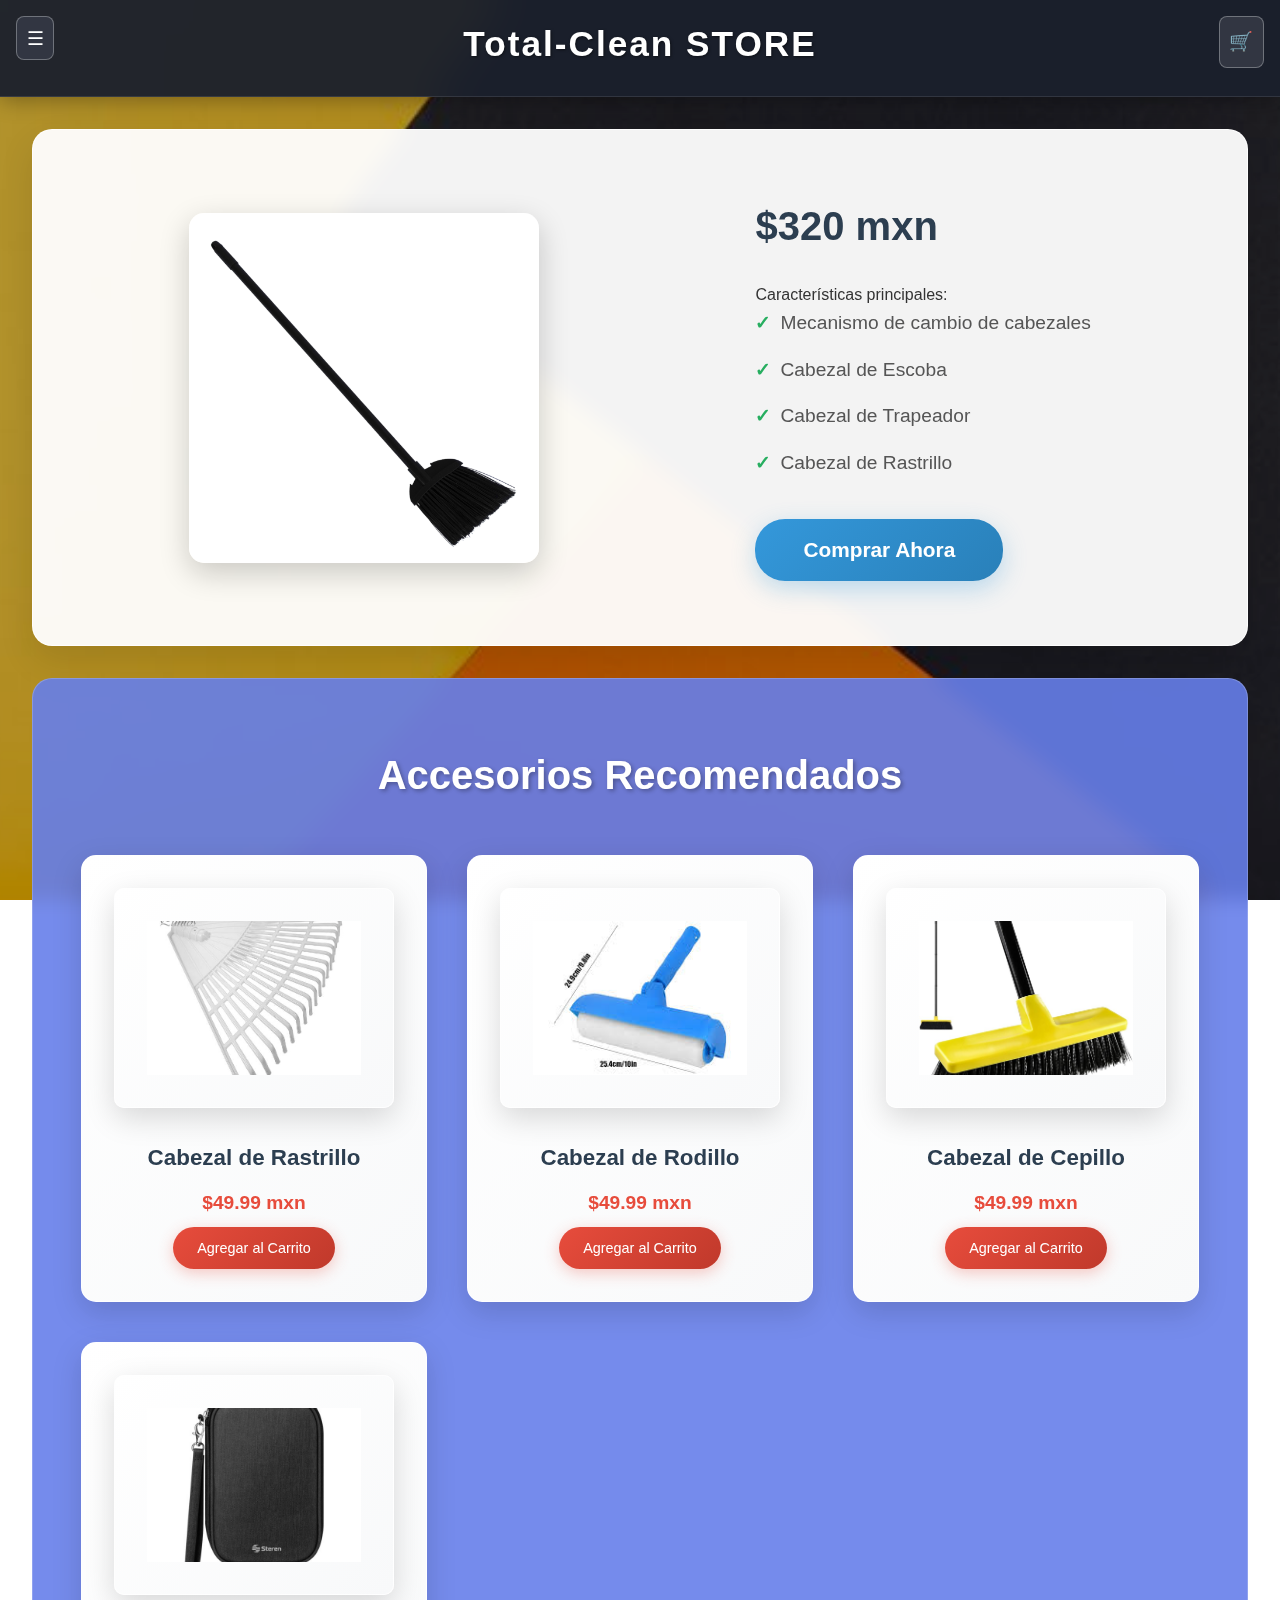
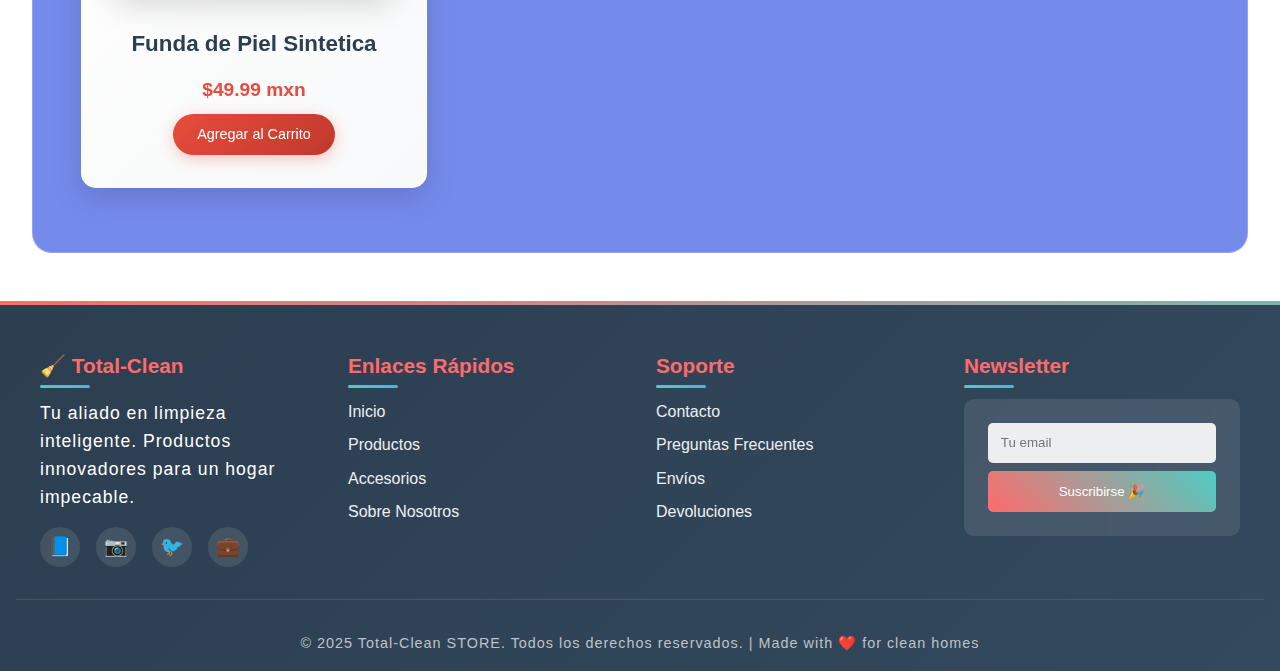
<file: index.html>
<!DOCTYPE html>
<html lang="es">
<head>
    <meta charset="UTF-8">
    <meta name="viewport" content="width=device-width, initial-scale=1.0">
    <title>Total-Clean</title>
    <link rel="stylesheet" href="styles.css">
</head>
<body>
    <header>
        <button class="sidebar-toggle">☰</button>
        <h1 onclick="window.location.href='index.html'">Total-Clean STORE</h1>
        <a href="Secciones/cart.html" class="cart-button">🛒</a>
    </header>
    <aside id="sidebar" class="sidebar">
        <button id="sidebar-close" class="sidebar-close">&times;</button>
        <nav>
            <ul>
                <li><a href="index.html">Inicio</a></li>
                <li><a href="Secciones/products.html">Productos</a></li>
                <li><a href="Secciones/accesorios.html">Accesorios</a></li>
                <li><a href="Secciones/about.html">Acerca de nosotros</a></li>
                <li><a href="Secciones/contact.html">Contacto</a></li>
                <li><a href="Secciones/cart.html">Carrito</a></li>
            </ul>
        </nav>
    </aside>
     
    <section class="hero">
        <img src="Recursos/escoba.jpg" alt="T-Brum" class="product-image">
        <div class="product-info">
            <h2>$320 mxn</h2>
            <p>Características principales:</p>
            <ul>
                <li>Mecanismo de cambio de cabezales</li>
                <li>Cabezal de Escoba</li>
                <li>Cabezal de Trapeador</li>
                <li>Cabezal de Rastrillo</li>
            </ul>
            <button class="cta-button" onclick="addMainProductToCart()">Comprar Ahora</button>
        </div>
    </section>

    <section class="accessories">
        <h2>Accesorios Recomendados</h2>
        <div class="accessory-grid">
            <div class="accessory-item" data-accessory="case">
                <img src="Recursos/rastrillo.jpeg" alt="Cabezal de Rastrillo" class="accessory-item img">
                <h3>Cabezal de Rastrillo</h3>
                <p>$49.99 mxn</p>
                <button class="add-to-cart-btn" onclick="addAccessoryToCart('Cabezal de Rastrillo', 49.99, 'Recursos/rastrillo.jpeg')">Agregar al Carrito</button>
            </div>
            <div class="accessory-item" data-accessory="charger">
               <img src="Recursos/rodillo.jpeg" alt="Cabezal de Rodillo" class="accessory-item img">
                <h3>Cabezal de Rodillo</h3>
                <p>$49.99 mxn</p>
                <button class="add-to-cart-btn" onclick="addAccessoryToCart('Cabezal de Rodillo', 49.99, 'Recursos/rodillo.jpeg')">Agregar al Carrito</button>
            </div>
            <div class="accessory-item" data-accessory="screen">
                <img src="Recursos/cepillo.jpg" alt="Cabezal de Cepillo" class="accessory-item img">
                <h3>Cabezal de Cepillo</h3>
                <p>$49.99 mxn</p>
                <button class="add-to-cart-btn" onclick="addAccessoryToCart('Cabezal de Cepillo', 49.99, 'Recursos/cepillo.jpg')">Agregar al Carrito</button>
            </div>
              <div class="accessory-item" data-accessory="earbuds">
                <img src="Recursos/funda.jpg" alt="Funda Protectora" class="accessory-item img">
                <h3>Funda de Piel Sintetica</h3>
                <p>$49.99 mxn</p>
                <button class="add-to-cart-btn" onclick="addAccessoryToCart('Funda de Piel Sintetica', 49.99, 'Recursos/funda.jpg')">Agregar al Carrito</button>
            </div>
        </div>
    </section>

    <footer>
        <div class="footer-content">
            <div class="footer-section">
                <h3>🧹 Total-Clean</h3>
                <p>Tu aliado en limpieza inteligente. Productos innovadores para un hogar impecable.</p>
                <div class="social-links">
                    <a href="#" class="social-link">📘</a>
                    <a href="#" class="social-link">📷</a>
                    <a href="#" class="social-link">🐦</a>
                    <a href="#" class="social-link">💼</a>
                </div>
            </div>
            <div class="footer-section">
                <h3>Enlaces Rápidos</h3>
                <ul class="footer-links">
                    <li><a href="index.html">Inicio</a></li>
                    <li><a href="Secciones/products.html">Productos</a></li>
                    <li><a href="Secciones/accesorios.html">Accesorios</a></li>
                    <li><a href="Secciones/about.html">Sobre Nosotros</a></li>
                </ul>
            </div>
            <div class="footer-section">
                <h3>Soporte</h3>
                <ul class="footer-links">
                    <li><a href="Secciones/contact.html">Contacto</a></li>
                    <li><a href="#">Preguntas Frecuentes</a></li>
                    <li><a href="#">Envíos</a></li>
                    <li><a href="#">Devoluciones</a></li>
                </ul>
            </div>
            <div class="footer-section">
                <h3>Newsletter</h3>
                <div class="newsletter">
                    <input type="email" placeholder="Tu email" id="newsletter-email">
                    <button onclick="subscribeNewsletter()">Suscribirse 🎉</button>
                </div>
            </div>
        </div>
        <div class="footer-bottom">
            <p>&copy; 2025 Total-Clean STORE. Todos los derechos reservados. | Made with ❤️ for clean homes</p>
        </div>
    </footer>

    <script>
        let cart = JSON.parse(localStorage.getItem('cart')) || [];

        function addMainProductToCart() {
            const product = {
                name: 'T-Brum Aspiradora',
                price: 320,
                image: 'Recursos/escoba.jpg'
            };
            cart.push(product);
            localStorage.setItem('cart', JSON.stringify(cart));

            // Animation effect
            const button = event.target;
            button.style.transform = 'scale(0.95)';
            setTimeout(() => {
                button.style.transform = 'scale(1)';
            }, 150);

            // Success notification
            showNotification('Producto agregado al carrito!', 'success');
        }

        function addAccessoryToCart(name, price, image) {
            const product = {
                name: name,
                price: price,
                image: image
            };
            cart.push(product);
            localStorage.setItem('cart', JSON.stringify(cart));

            // Animation effect
            const button = event.target;
            button.style.transform = 'scale(0.95)';
            setTimeout(() => {
                button.style.transform = 'scale(1)';
            }, 150);

            showNotification('Accesorio agregado al carrito!', 'success');
        }

        function showNotification(message, type) {
            // Remove existing notification
            const existing = document.querySelector('.notification');
            if (existing) existing.remove();

            // Create notification
            const notification = document.createElement('div');
            notification.className = `notification ${type}`;
            notification.textContent = message;
            notification.style.cssText = `
                position: fixed;
                top: 20px;
                right: 20px;
                background: ${type === 'success' ? 'linear-gradient(45deg, #27ae60, #2ecc71)' : 'linear-gradient(45deg, #e74c3c, #c0392b)'};
                color: white;
                padding: 1rem 1.5rem;
                border-radius: 50px;
                box-shadow: 0 8px 32px rgba(0,0,0,0.3);
                z-index: 10000;
                animation: slideInRight 0.5s ease-out;
                font-weight: 600;
                border: 2px solid rgba(255,255,255,0.2);
                backdrop-filter: blur(10px);
            `;

            document.body.appendChild(notification);

            // Remove after 3 seconds
            setTimeout(() => {
                notification.style.animation = 'slideOutRight 0.5s ease-in';
                setTimeout(() => notification.remove(), 500);
            }, 3000);
        }

        function subscribeNewsletter() {
            const email = document.getElementById('newsletter-email').value;
            if (email) {
                showNotification('¡Gracias por suscribirte! 🎉', 'success');
                document.getElementById('newsletter-email').value = '';
            } else {
                showNotification('Por favor ingresa tu email', 'error');
            }
        }

        document.querySelectorAll('.accessory-item').forEach(item => {
            item.addEventListener('click', () => {
                item.classList.add('animate');
                setTimeout(() => {
                    item.classList.remove('animate');
                }, 1000);
            });
        });
        // Simple sidebar functionality
        document.addEventListener('DOMContentLoaded', function() {
            const sidebarToggle = document.querySelector('.sidebar-toggle');
            const sidebarClose = document.getElementById('sidebar-close');
            const sidebar = document.getElementById('sidebar');

            if (sidebarToggle && sidebar) {
                sidebarToggle.addEventListener('click', function(e) {
                    e.preventDefault();
                    sidebar.classList.add('open');
                    console.log('Sidebar opened');
                });
            }

            if (sidebarClose && sidebar) {
                sidebarClose.addEventListener('click', function(e) {
                    e.preventDefault();
                    sidebar.classList.remove('open');
                    console.log('Sidebar closed');
                });
            }

            // Close sidebar when clicking outside
            document.addEventListener('click', function(e) {
                if (sidebar && sidebar.classList.contains('open')) {
                    if (!sidebar.contains(e.target) && !sidebarToggle.contains(e.target)) {
                        sidebar.classList.remove('open');
                        console.log('Sidebar closed by outside click');
                    }
                }
            });
        });
    </script>
</body>

</html>
</file>
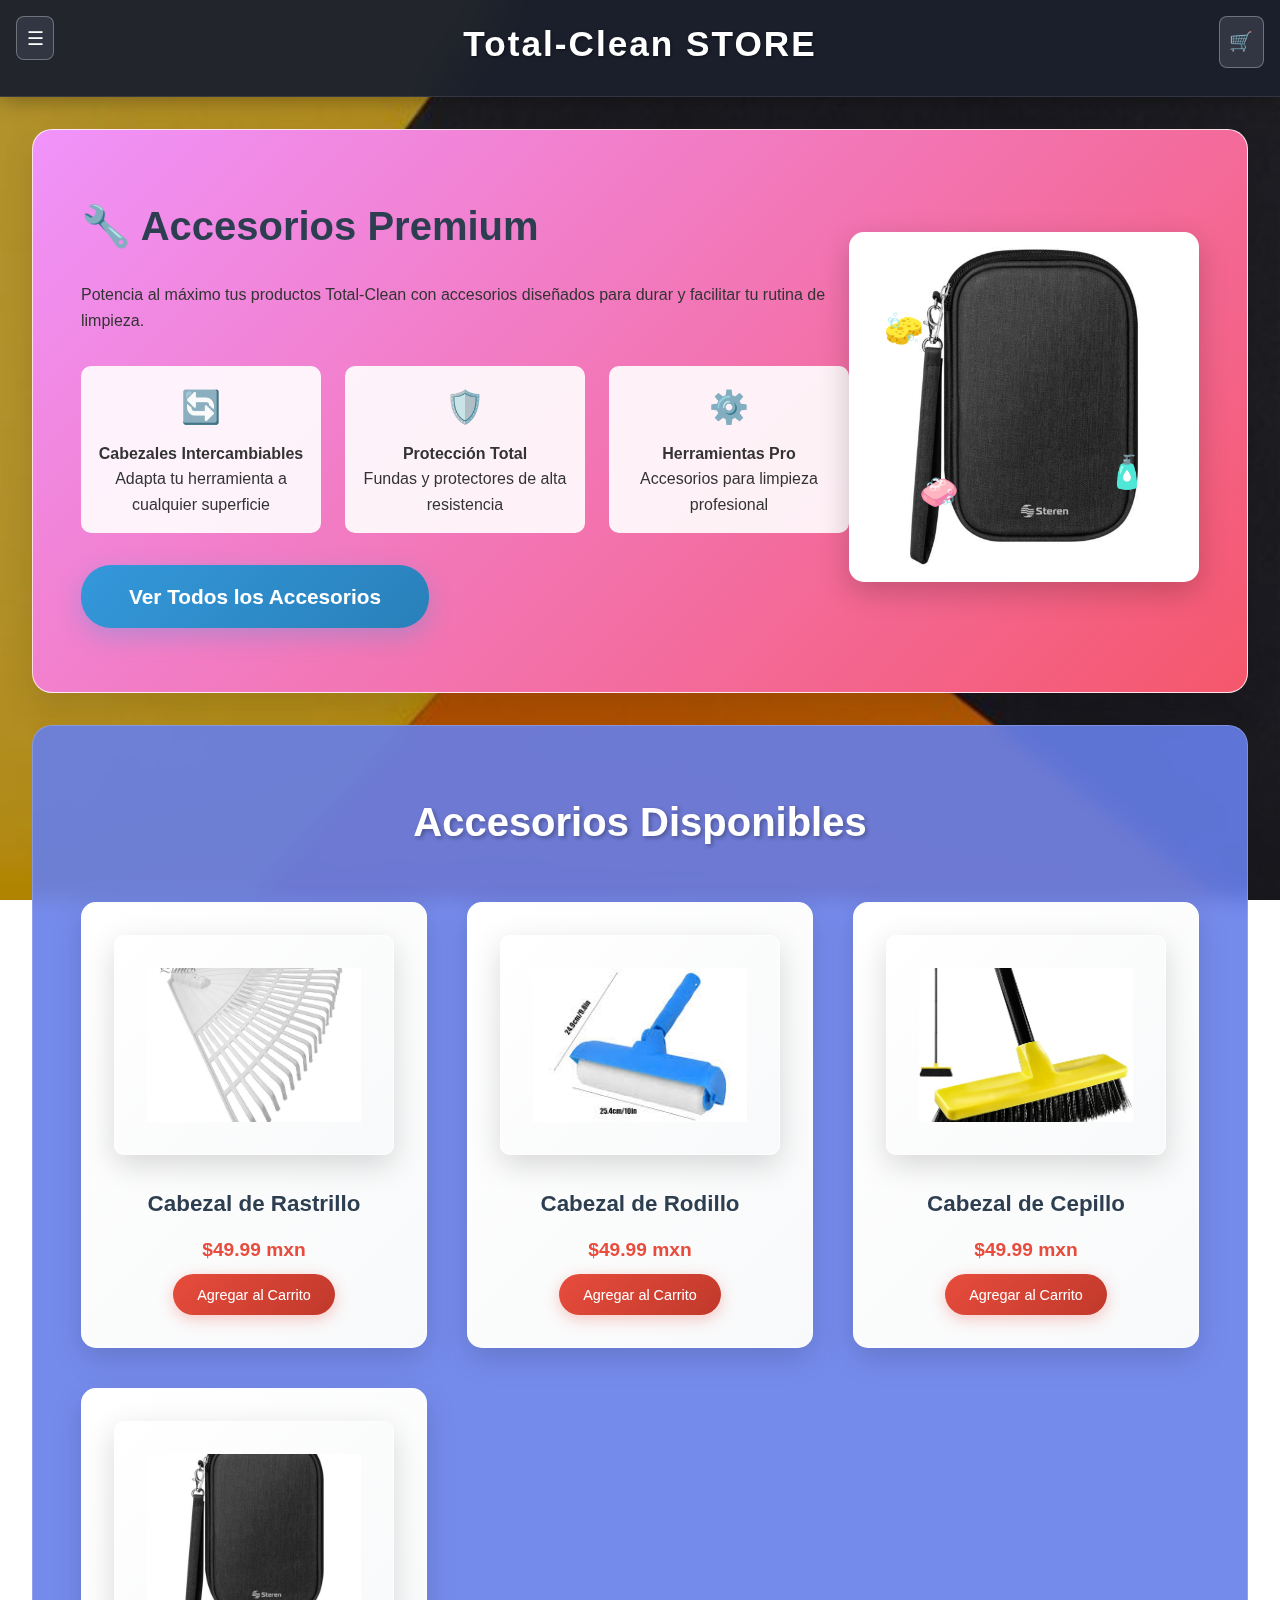
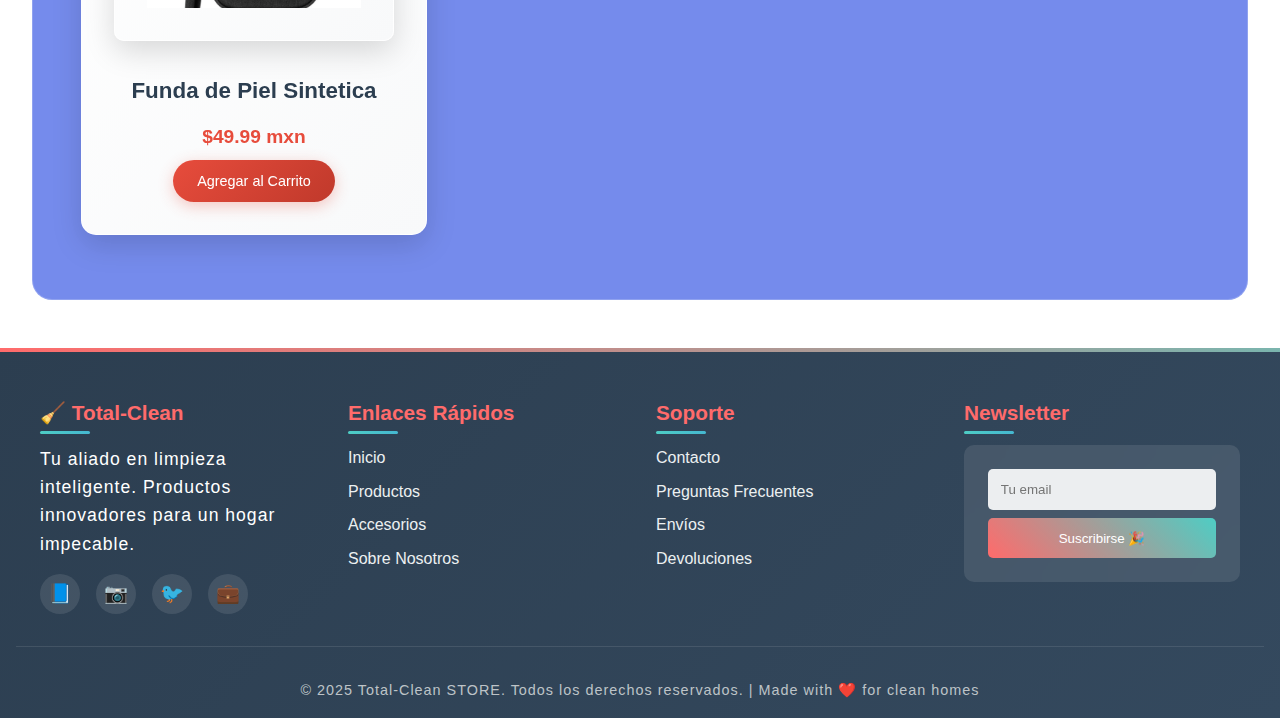
<file: Secciones/accesorios.html>
<!DOCTYPE html>
<html lang="es">
<head>
    <meta charset="UTF-8">
    <meta name="viewport" content="width=device-width, initial-scale=1.0">
    <title>Accesorios - Total-Clean STORE</title>
    <link rel="stylesheet" href="../styles.css">
</head>
<body>
    <header>
        <button class="sidebar-toggle">☰</button>
        <h1 onclick="window.location.href='../index.html'">Total-Clean STORE</h1>
        <a href="cart.html" class="cart-button">🛒</a>
    </header>
    <aside id="sidebar" class="sidebar">
        <button id="sidebar-close" class="sidebar-close">&times;</button>
        <nav>
            <ul>
                <li><a href="../index.html">Inicio</a></li>
                <li><a href="products.html">Productos</a></li>
                <li><a href="accesorios.html">Accesorios</a></li>
                <li><a href="about.html">Acerca de nosotros</a></li>
                <li><a href="contact.html">Contacto</a></li>
                <li><a href="cart.html">Carrito</a></li>
            </ul>
        </nav>
    </aside>

    <section class="hero accessories-hero">
        <div class="product-info">
            <h2>🔧 Accesorios Premium</h2>
            <p>Potencia al máximo tus productos Total-Clean con accesorios diseñados para durar y facilitar tu rutina de limpieza.</p>
            <div class="accessory-highlights">
                <div class="highlight-item">
                    <span class="highlight-icon">🔄</span>
                    <h4>Cabezales Intercambiables</h4>
                    <p>Adapta tu herramienta a cualquier superficie</p>
                </div>
                <div class="highlight-item">
                    <span class="highlight-icon">🛡️</span>
                    <h4>Protección Total</h4>
                    <p>Fundas y protectores de alta resistencia</p>
                </div>
                <div class="highlight-item">
                    <span class="highlight-icon">⚙️</span>
                    <h4>Herramientas Pro</h4>
                    <p>Accesorios para limpieza profesional</p>
                </div>
            </div>
            <button class="cta-button accessories-btn" onclick="scrollToAccessories()">Ver Todos los Accesorios</button>
        </div>
        <div class="accessory-showcase">
            <img src="../Recursos/funda.jpg" alt="Accesorios" class="product-image main-accessory">
            <div class="floating-elements">
                <div class="floating-item" style="top: 20%; left: 10%;">🧽</div>
                <div class="floating-item" style="top: 60%; right: 15%;">🧴</div>
                <div class="floating-item" style="bottom: 20%; left: 20%;">🧼</div>
            </div>
        </div>
    </section>

    <section id="accessories-section" class="accessories">
        <h2>Accesorios Disponibles</h2>
        <div class="accessory-grid">
            <div class="accessory-item" data-accessory="case">
                <img src="../Recursos/rastrillo.jpeg" alt="Cabezal de Rastrillo" class="accessory-item img">
                <h3>Cabezal de Rastrillo</h3>
                <p>$49.99 mxn</p>
                <button class="add-to-cart-btn" onclick="addAccessoryToCart('Cabezal de Rastrillo', 49.99, '../Recursos/rastrillo.jpeg')">Agregar al Carrito</button>
            </div>
            <div class="accessory-item" data-accessory="charger">
               <img src="../Recursos/rodillo.jpeg" alt="Cabezal de Rodillo" class="accessory-item img">
                <h3>Cabezal de Rodillo</h3>
                <p>$49.99 mxn</p>
                <button class="add-to-cart-btn" onclick="addAccessoryToCart('Cabezal de Rodillo', 49.99, '../Recursos/rodillo.jpeg')">Agregar al Carrito</button>
            </div>
            <div class="accessory-item" data-accessory="screen">
                <img src="../Recursos/cepillo.jpg" alt="Cabezal de Cepillo" class="accessory-item img">
                <h3>Cabezal de Cepillo</h3>
                <p>$49.99 mxn</p>
                <button class="add-to-cart-btn" onclick="addAccessoryToCart('Cabezal de Cepillo', 49.99, '../Recursos/cepillo.jpg')">Agregar al Carrito</button>
            </div>
              <div class="accessory-item" data-accessory="earbuds">
                <img src="../Recursos/funda.jpg" alt="Funda Protectora" class="accessory-item img">
                <h3>Funda de Piel Sintetica</h3>
                <p>$49.99 mxn</p>
                <button class="add-to-cart-btn" onclick="addAccessoryToCart('Funda de Piel Sintetica', 49.99, '../Recursos/funda.jpg')">Agregar al Carrito</button>
            </div>
        </div>
    </section>

    <footer>
        <div class="footer-content">
            <div class="footer-section">
                <h3>🧹 Total-Clean</h3>
                <p>Tu aliado en limpieza inteligente. Productos innovadores para un hogar impecable.</p>
                <div class="social-links">
                    <a href="#" class="social-link">📘</a>
                    <a href="#" class="social-link">📷</a>
                    <a href="#" class="social-link">🐦</a>
                    <a href="#" class="social-link">💼</a>
                </div>
            </div>
            <div class="footer-section">
                <h3>Enlaces Rápidos</h3>
                <ul class="footer-links">
                    <li><a href="../index.html">Inicio</a></li>
                    <li><a href="products.html">Productos</a></li>
                    <li><a href="accesorios.html">Accesorios</a></li>
                    <li><a href="about.html">Sobre Nosotros</a></li>
                </ul>
            </div>
            <div class="footer-section">
                <h3>Soporte</h3>
                <ul class="footer-links">
                    <li><a href="contact.html">Contacto</a></li>
                    <li><a href="#">Preguntas Frecuentes</a></li>
                    <li><a href="#">Envíos</a></li>
                    <li><a href="#">Devoluciones</a></li>
                </ul>
            </div>
            <div class="footer-section">
                <h3>Newsletter</h3>
                <div class="newsletter">
                    <input type="email" placeholder="Tu email" id="newsletter-email">
                    <button onclick="subscribeNewsletter()">Suscribirse 🎉</button>
                </div>
            </div>
        </div>
        <div class="footer-bottom">
            <p>&copy; 2025 Total-Clean STORE. Todos los derechos reservados. | Made with ❤️ for clean homes</p>
        </div>
    </footer>

    <script>
        let cart = JSON.parse(localStorage.getItem('cart')) || [];

        function addAccessoryToCart(name, price, image) {
            const product = {
                name: name,
                price: price,
                image: image
            };
            cart.push(product);
            localStorage.setItem('cart', JSON.stringify(cart));
            alert('Accesorio agregado al carrito!');
        }

        // Simple sidebar functionality
        document.addEventListener('DOMContentLoaded', function() {
            const sidebarToggle = document.querySelector('.sidebar-toggle');
            const sidebarClose = document.getElementById('sidebar-close');
            const sidebar = document.getElementById('sidebar');

            if (sidebarToggle && sidebar) {
                sidebarToggle.addEventListener('click', function(e) {
                    e.preventDefault();
                    sidebar.classList.add('open');
                    console.log('Sidebar opened');
                });
            }

            if (sidebarClose && sidebar) {
                sidebarClose.addEventListener('click', function(e) {
                    e.preventDefault();
                    sidebar.classList.remove('open');
                    console.log('Sidebar closed');
                });
            }

            // Close sidebar when clicking outside
            document.addEventListener('click', function(e) {
                if (sidebar && sidebar.classList.contains('open')) {
                    if (!sidebar.contains(e.target) && !sidebarToggle.contains(e.target)) {
                        sidebar.classList.remove('open');
                        console.log('Sidebar closed by outside click');
                    }
                }
            });
        });

        function subscribeNewsletter() {
            const email = document.getElementById('newsletter-email').value;
            if (email) {
                alert('¡Gracias por suscribirte! 🎉');
                document.getElementById('newsletter-email').value = '';
            } else {
                alert('Por favor ingresa tu email');
            }
        }

        function scrollToAccessories() {
            const accessoriesSection = document.getElementById('accessories-section');
            accessoriesSection.scrollIntoView({
                behavior: 'smooth',
                block: 'start'
            });
        }

        document.querySelectorAll('.accessory-item').forEach(item => {
            item.addEventListener('click', () => {
                item.classList.add('animate');
                setTimeout(() => {
                    item.classList.remove('animate');
                }, 1000);
            });
        });
        document.querySelector('.sidebar-toggle').addEventListener('click', () => {
            document.querySelector('.sidebar').classList.toggle('open');
        });
        document.querySelector('.sidebar-close').addEventListener('click', () => {
            document.querySelector('.sidebar').classList.remove('open');
        });
    </script>
</body>
</html>
</file>
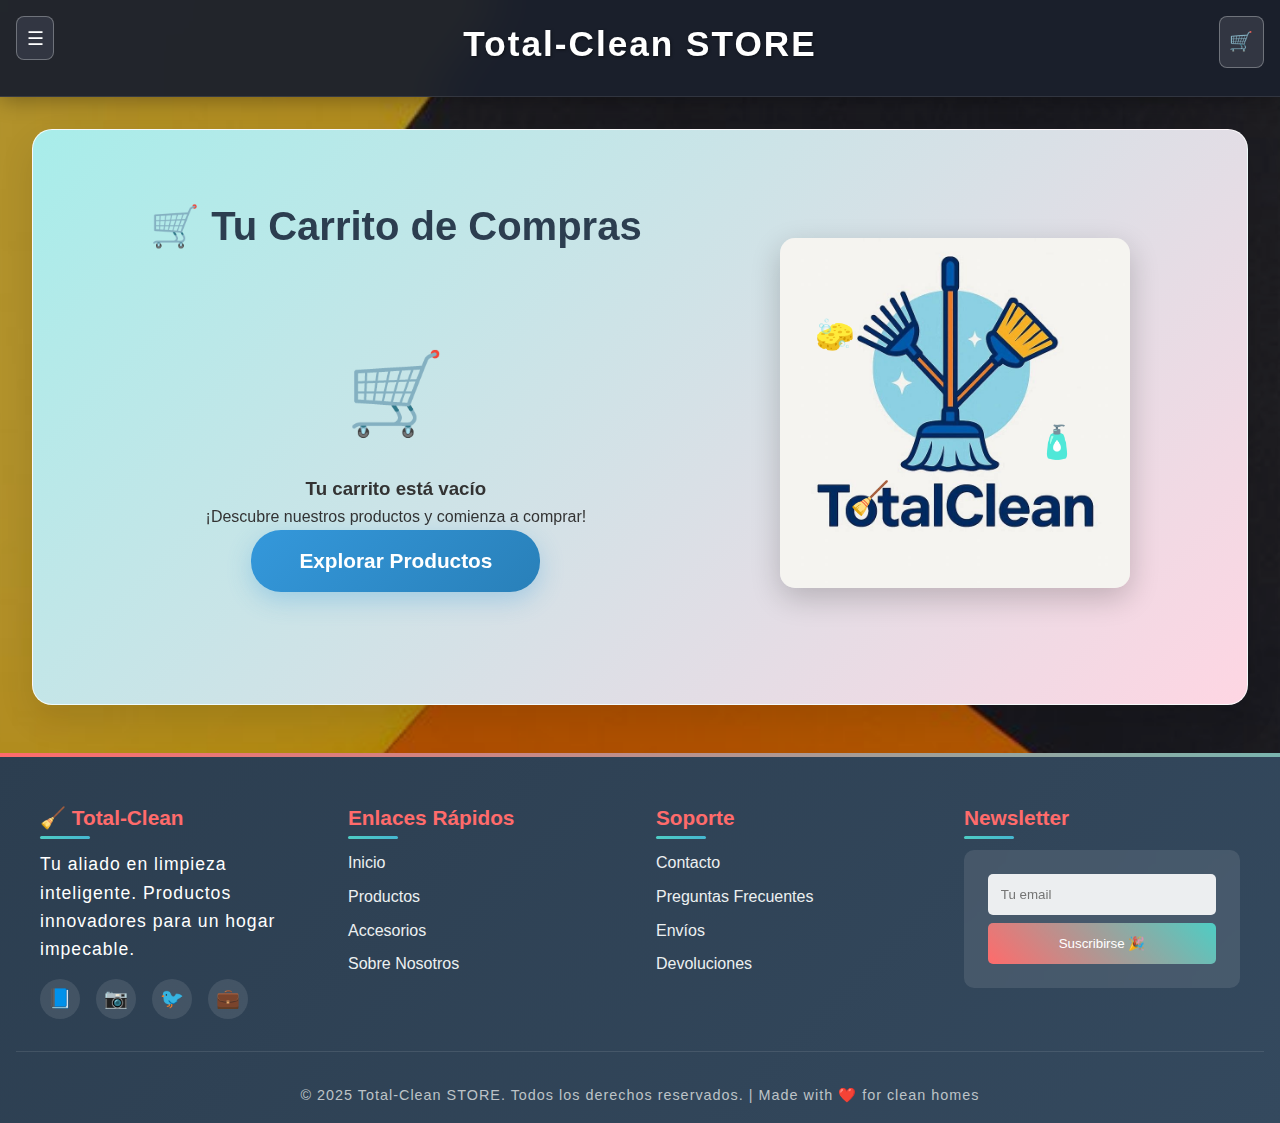
<file: Secciones/cart.html>
<!DOCTYPE html>
<html lang="es">
<head>
    <meta charset="UTF-8">
    <meta name="viewport" content="width=device-width, initial-scale=1.0">
    <title>Carrito - Total-Clean STORE</title>
    <link rel="stylesheet" href="../styles.css">
</head>
<body>
    <header>
        <button class="sidebar-toggle">☰</button>
        <h1 onclick="window.location.href='../index.html'">Total-Clean STORE</h1>
        <a href="cart.html" class="cart-button">🛒</a>
    </header>
    <aside id="sidebar" class="sidebar">
        <button id="sidebar-close" class="sidebar-close">&times;</button>
        <nav>
            <ul>
                <li><a href="../index.html">Inicio</a></li>
                <li><a href="products.html">Productos</a></li>
                <li><a href="accesorios.html">Accesorios</a></li>
                <li><a href="about.html">Acerca de nosotros</a></li>
                <li><a href="contact.html">Contacto</a></li>
                <li><a href="cart.html">Carrito</a></li>
            </ul>
        </nav>
    </aside>

    <section class="hero cart-hero">
        <div class="product-info">
            <h2>🛒 Tu Carrito de Compras</h2>
            <div id="cart-empty" class="cart-empty-state">
                <div class="empty-cart-icon">🛒</div>
                <h3>Tu carrito está vacío</h3>
                <p>¡Descubre nuestros productos y comienza a comprar!</p>
                <button class="cta-button" onclick="window.location.href='../index.html'">Explorar Productos</button>
            </div>
            <div id="cart-items" style="display: none;">
                <div class="cart-summary">
                    <h3>Resumen de Compra</h3>
                    <div id="cart-list" class="cart-items-list"></div>
                    <div class="cart-total-section">
                        <div id="cart-total" class="cart-total"></div>
                        <button class="cta-button checkout-btn" onclick="checkout()">Proceder al Pago 💳</button>
                    </div>
                </div>
            </div>
        </div>
        <div class="cart-visual">
            <img src="../Recursos/Logo.jpg" alt="Carrito" class="product-image cart-image">
            <div class="cart-animation">
                <div class="cart-item-floating">🧽</div>
                <div class="cart-item-floating">🧴</div>
                <div class="cart-item-floating">🧹</div>
            </div>
        </div>
    </section>

    <footer>
        <div class="footer-content">
            <div class="footer-section">
                <h3>🧹 Total-Clean</h3>
                <p>Tu aliado en limpieza inteligente. Productos innovadores para un hogar impecable.</p>
                <div class="social-links">
                    <a href="#" class="social-link">📘</a>
                    <a href="#" class="social-link">📷</a>
                    <a href="#" class="social-link">🐦</a>
                    <a href="#" class="social-link">💼</a>
                </div>
            </div>
            <div class="footer-section">
                <h3>Enlaces Rápidos</h3>
                <ul class="footer-links">
                    <li><a href="../index.html">Inicio</a></li>
                    <li><a href="products.html">Productos</a></li>
                    <li><a href="accesorios.html">Accesorios</a></li>
                    <li><a href="about.html">Sobre Nosotros</a></li>
                </ul>
            </div>
            <div class="footer-section">
                <h3>Soporte</h3>
                <ul class="footer-links">
                    <li><a href="contact.html">Contacto</a></li>
                    <li><a href="#">Preguntas Frecuentes</a></li>
                    <li><a href="#">Envíos</a></li>
                    <li><a href="#">Devoluciones</a></li>
                </ul>
            </div>
            <div class="footer-section">
                <h3>Newsletter</h3>
                <div class="newsletter">
                    <input type="email" placeholder="Tu email" id="newsletter-email">
                    <button onclick="subscribeNewsletter()">Suscribirse 🎉</button>
                </div>
            </div>
        </div>
        <div class="footer-bottom">
            <p>&copy; 2025 Total-Clean STORE. Todos los derechos reservados. | Made with ❤️ for clean homes</p>
        </div>
    </footer>

    <script>
        let cart = JSON.parse(localStorage.getItem('cart')) || [];


        function updateCartDisplay() {
            const cartEmpty = document.getElementById('cart-empty');
            const cartItems = document.getElementById('cart-items');
            const cartList = document.getElementById('cart-list');
            const cartTotal = document.getElementById('cart-total');

            if (cart.length === 0) {
                cartEmpty.style.display = 'block';
                cartItems.style.display = 'none';
                return;
            }

            cartEmpty.style.display = 'none';
            cartItems.style.display = 'block';

            let total = 0;
            cartList.innerHTML = '';

            cart.forEach((item, index) => {
                total += item.price;
                const itemDiv = document.createElement('div');
                itemDiv.className = 'cart-item';
                itemDiv.innerHTML = `
                    <img src="../${item.image}" alt="${item.name}" style="width: 50px; height: 50px; margin-right: 1rem;">
                    <div>
                        <h4>${item.name}</h4>
                        <p>$${item.price} mxn</p>
                    </div>
                    <button onclick="removeFromCart(${index})" style="background: #e74c3c; color: white; border: none; padding: 0.5rem; border-radius: 5px; cursor: pointer;">Eliminar</button>
                `;
                cartList.appendChild(itemDiv);
            });

            cartTotal.innerHTML = `<strong>Total: $${total} mxn</strong>`;
        }

        function removeFromCart(index) {
            cart.splice(index, 1);
            localStorage.setItem('cart', JSON.stringify(cart));
            updateCartDisplay();
        }

        function checkout() {
            alert('¡Gracias por tu compra! Procesando pago...');
            cart = [];
            localStorage.setItem('cart', JSON.stringify(cart));
            updateCartDisplay();
        }

        document.querySelector('.sidebar-toggle').addEventListener('click', () => {
            document.querySelector('.sidebar').classList.toggle('open');
        });
        document.querySelector('.sidebar-close').addEventListener('click', () => {
            document.querySelector('.sidebar').classList.remove('open');
        });

        // Simple sidebar functionality
        document.addEventListener('DOMContentLoaded', function() {
            const sidebarToggle = document.querySelector('.sidebar-toggle');
            const sidebarClose = document.getElementById('sidebar-close');
            const sidebar = document.getElementById('sidebar');

            if (sidebarToggle && sidebar) {
                sidebarToggle.addEventListener('click', function(e) {
                    e.preventDefault();
                    sidebar.classList.add('open');
                    console.log('Sidebar opened');
                });
            }

            if (sidebarClose && sidebar) {
                sidebarClose.addEventListener('click', function(e) {
                    e.preventDefault();
                    sidebar.classList.remove('open');
                    console.log('Sidebar closed');
                });
            }

            // Close sidebar when clicking outside
            document.addEventListener('click', function(e) {
                if (sidebar && sidebar.classList.contains('open')) {
                    if (!sidebar.contains(e.target) && !sidebarToggle.contains(e.target)) {
                        sidebar.classList.remove('open');
                        console.log('Sidebar closed by outside click');
                    }
                }
            });
        });

        // Initialize cart display
        updateCartDisplay();

        function subscribeNewsletter() {
            const email = document.getElementById('newsletter-email').value;
            if (email) {
                alert('¡Gracias por suscribirte! 🎉');
                document.getElementById('newsletter-email').value = '';
            } else {
                alert('Por favor ingresa tu email');
            }
        }
    </script>
</body>
</html>
</file>
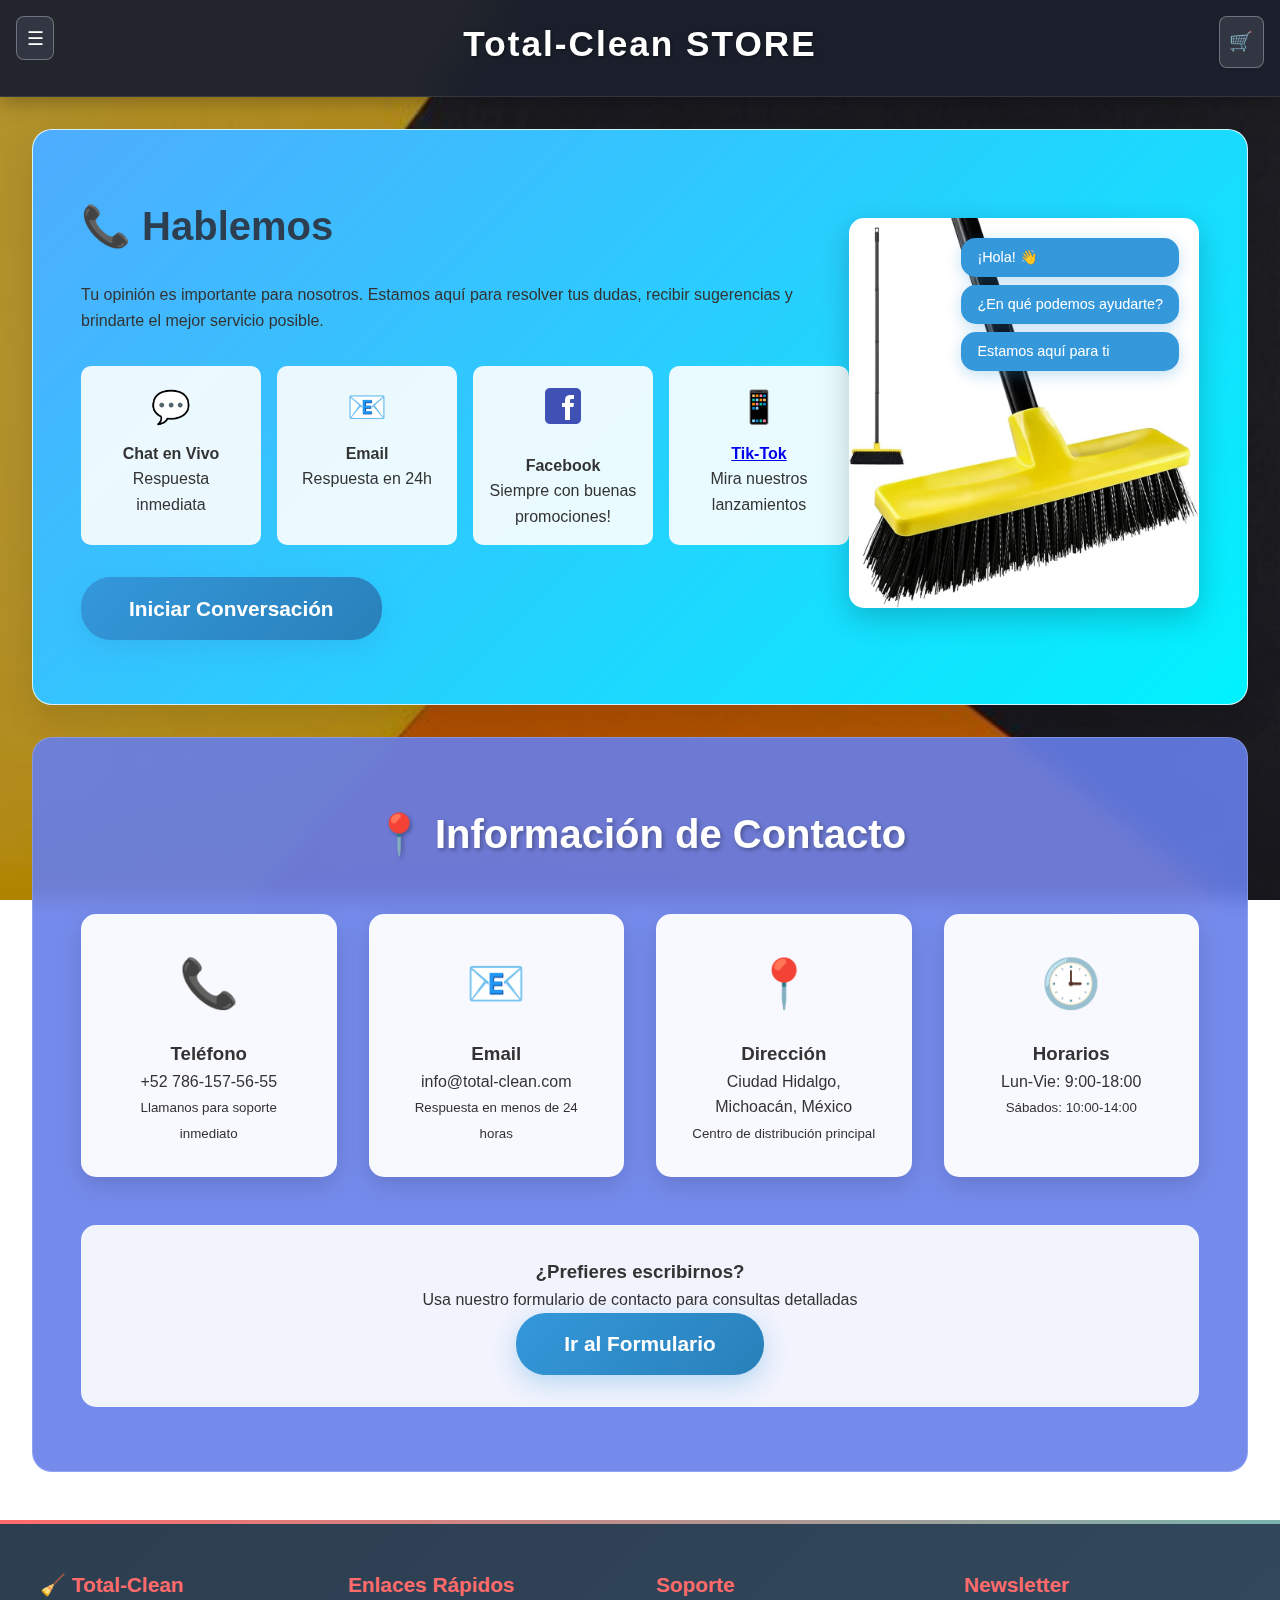
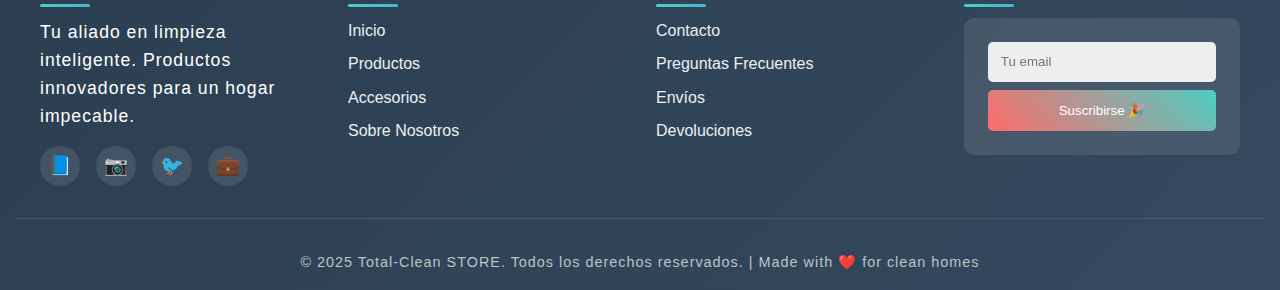
<file: Secciones/contact.html>
<!DOCTYPE html>
<html lang="es">
<head>
    <meta charset="UTF-8">
    <meta name="viewport" content="width=device-width, initial-scale=1.0">
    <title>Contacto - Total-Clean STORE</title>
    <link rel="stylesheet" href="../styles.css">
</head>
<body>
    <header>
        <button class="sidebar-toggle">☰</button>
        <h1 onclick="window.location.href='../index.html'">Total-Clean STORE</h1>
        <a href="cart.html" class="cart-button">🛒</a>
    </header>
    <aside id="sidebar" class="sidebar">
        <button id="sidebar-close" class="sidebar-close">&times;</button>
        <nav>
            <ul>
                <li><a href="../index.html">Inicio</a></li>
                <li><a href="products.html">Productos</a></li>
                <li><a href="accesorios.html">Accesorios</a></li>
                <li><a href="about.html">Acerca de nosotros</a></li>
                <li><a href="contact.html">Contacto</a></li>
                <li><a href="cart.html">Carrito</a></li>
            </ul>
        </nav>
    </aside>

    <section class="hero contact-hero">
        <div class="product-info">
            <h2>📞 Hablemos</h2>
            <p>Tu opinión es importante para nosotros. Estamos aquí para resolver tus dudas, recibir sugerencias y brindarte el mejor servicio posible.</p>
            <div class="contact-options">
                <div class="contact-option">
                    <span class="contact-icon">💬</span>
                    <h4>Chat en Vivo</h4>
                    <p>Respuesta inmediata</p>
                </div>
                <div class="contact-option">
                    <span class="contact-icon">📧</span>
                    <h4>Email</h4>
                    <p>Respuesta en 24h</p>
                </div>
                 <div class="contact-option">
                    <span class="contact-icon"><img src="../Recursos/icons8-facebook-48.png" alt="Facebook"></span>
                    <h4>Facebook</h4>
                    <p>Siempre con buenas promociones!</p>
                </div>
                <div class="contact-option">
                    <span class="contact-icon">📱</span>
                    <h4><a href="https://www.tiktok.com/@tbroomtotal?_r=1&_t=ZS-91HAbtsXXzE" class="h4">Tik-Tok</a></h4>
                    <p>Mira nuestros lanzamientos</p>
                </div>
            </div>
            <button class="cta-button contact-btn">Iniciar Conversación</button>
        </div>
        <div class="contact-visual">
            <img src="../Recursos/cepillo.jpg" alt="Contacto" class="product-image contact-image">
            <div class="contact-bubbles">
                <div class="bubble">¡Hola! 👋</div>
                <div class="bubble">¿En qué podemos ayudarte?</div>
                <div class="bubble">Estamos aquí para ti</div>
            </div>
        </div>
    </section>

    <section class="accessories contact-info">
        <h2>📍 Información de Contacto</h2>
        <div class="contact-grid">
            <div class="contact-card">
                <div class="contact-card-icon">📞</div>
                <h3>Teléfono</h3>
                <p>+52 786-157-56-55</p>
                <small>Llamanos para soporte inmediato</small>
            </div>
            <div class="contact-card">
                <div class="contact-card-icon">📧</div>
                <h3>Email</h3>
                <p>info@total-clean.com</p>
                <small>Respuesta en menos de 24 horas</small>
            </div>
            <div class="contact-card">
                <div class="contact-card-icon">📍</div>
                <h3>Dirección</h3>
                <p>Ciudad Hidalgo, Michoacán, México</p>
                <small>Centro de distribución principal</small>
            </div>
            <div class="contact-card">
                <div class="contact-card-icon">🕒</div>
                <h3>Horarios</h3>
                <p>Lun-Vie: 9:00-18:00</p>
                <small>Sábados: 10:00-14:00</small>
            </div>
        </div>
        <div class="contact-form-preview">
            <h3>¿Prefieres escribirnos?</h3>
            <p>Usa nuestro formulario de contacto para consultas detalladas</p>
            <button class="cta-button form-btn">Ir al Formulario</button>
        </div>
    </section>

    <footer>
        <div class="footer-content">
            <div class="footer-section">
                <h3>🧹 Total-Clean</h3>
                <p>Tu aliado en limpieza inteligente. Productos innovadores para un hogar impecable.</p>
                <div class="social-links">
                    <a href="#" class="social-link">📘</a>
                    <a href="#" class="social-link">📷</a>
                    <a href="#" class="social-link">🐦</a>
                    <a href="#" class="social-link">💼</a>
                </div>
            </div>
            <div class="footer-section">
                <h3>Enlaces Rápidos</h3>
                <ul class="footer-links">
                    <li><a href="../index.html">Inicio</a></li>
                    <li><a href="products.html">Productos</a></li>
                    <li><a href="accesorios.html">Accesorios</a></li>
                    <li><a href="about.html">Sobre Nosotros</a></li>
                </ul>
            </div>
            <div class="footer-section">
                <h3>Soporte</h3>
                <ul class="footer-links">
                    <li><a href="contact.html">Contacto</a></li>
                    <li><a href="#">Preguntas Frecuentes</a></li>
                    <li><a href="#">Envíos</a></li>
                    <li><a href="#">Devoluciones</a></li>
                </ul>
            </div>
            <div class="footer-section">
                <h3>Newsletter</h3>
                <div class="newsletter">
                    <input type="email" placeholder="Tu email" id="newsletter-email">
                    <button onclick="subscribeNewsletter()">Suscribirse 🎉</button>
                </div>
            </div>
        </div>
        <div class="footer-bottom">
            <p>&copy; 2025 Total-Clean STORE. Todos los derechos reservados. | Made with ❤️ for clean homes</p>
        </div>
    </footer>

    <script>
        // Simple sidebar functionality
        document.addEventListener('DOMContentLoaded', function() {
            const sidebarToggle = document.querySelector('.sidebar-toggle');
            const sidebarClose = document.getElementById('sidebar-close');
            const sidebar = document.getElementById('sidebar');

            if (sidebarToggle && sidebar) {
                sidebarToggle.addEventListener('click', function(e) {
                    e.preventDefault();
                    sidebar.classList.add('open');
                    console.log('Sidebar opened');
                });
            }

            if (sidebarClose && sidebar) {
                sidebarClose.addEventListener('click', function(e) {
                    e.preventDefault();
                    sidebar.classList.remove('open');
                    console.log('Sidebar closed');
                });
            }

            // Close sidebar when clicking outside
            document.addEventListener('click', function(e) {
                if (sidebar && sidebar.classList.contains('open')) {
                    if (!sidebar.contains(e.target) && !sidebarToggle.contains(e.target)) {
                        sidebar.classList.remove('open');
                        console.log('Sidebar closed by outside click');
                    }
                }
            });
        });

        function subscribeNewsletter() {
            const email = document.getElementById('newsletter-email').value;
            if (email) {
                alert('¡Gracias por suscribirte! 🎉');
                document.getElementById('newsletter-email').value = '';
            } else {
                alert('Por favor ingresa tu email');
            }
        }

        document.querySelectorAll('.accessory-item').forEach(item => {
            item.addEventListener('click', () => {
                item.classList.add('animate');
                setTimeout(() => {
                    item.classList.remove('animate');
                }, 1000);
            });
        });
        document.querySelector('.sidebar-toggle').addEventListener('click', () => {
            document.querySelector('.sidebar').classList.toggle('open');
        });
        document.querySelector('.sidebar-close').addEventListener('click', () => {
            document.querySelector('.sidebar').classList.remove('open');
        });
    </script>
</body>
</html>
</file>
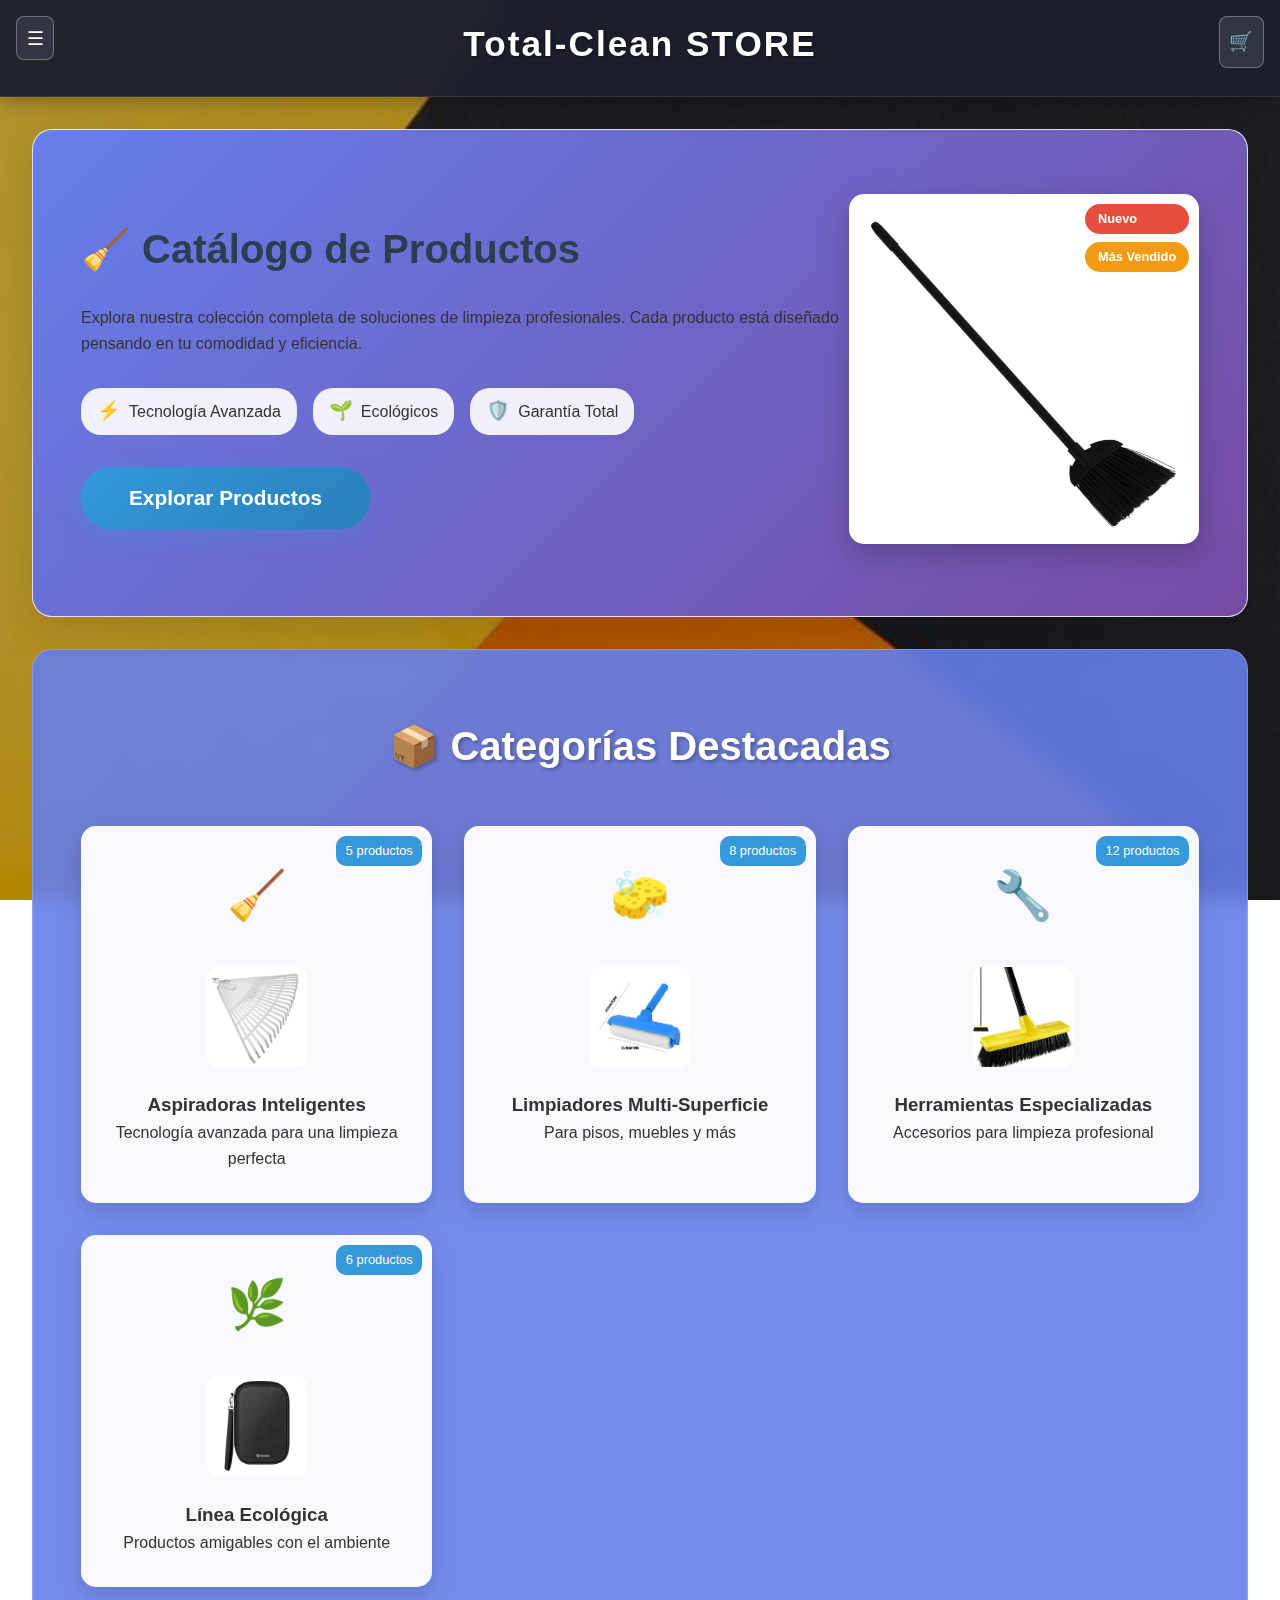
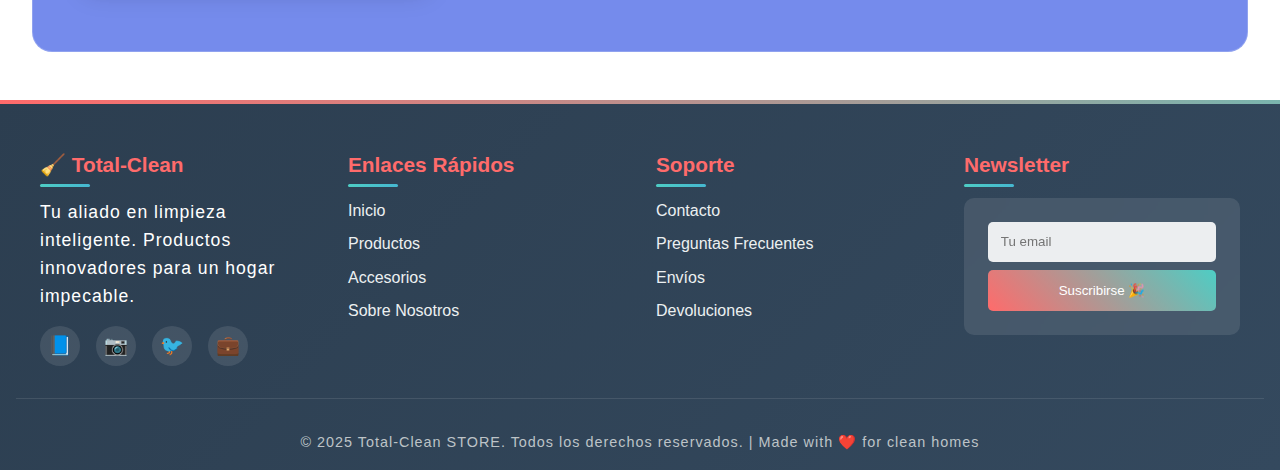
<file: Secciones/products.html>
<!DOCTYPE html>
<html lang="es">
<head>
    <meta charset="UTF-8">
    <meta name="viewport" content="width=device-width, initial-scale=1.0">
    <title>Productos - Total-Clean STORE</title>
    <link rel="stylesheet" href="../styles.css">
</head>
<body>
    <header>
        <button class="sidebar-toggle">☰</button>
        <h1 onclick="window.location.href='../index.html'">Total-Clean STORE</h1>
        <a href="cart.html" class="cart-button">🛒</a>
    </header>
    <aside id="sidebar" class="sidebar">
        <button id="sidebar-close" class="sidebar-close">&times;</button>
        <nav>
            <ul>
                <li><a href="../index.html">Inicio</a></li>
                <li><a href="products.html">Productos</a></li>
                <li><a href="accesorios.html">Accesorios</a></li>
                <li><a href="about.html">Acerca de nosotros</a></li>
                <li><a href="contact.html">Contacto</a></li>
                <li><a href="cart.html">Carrito</a></li>
            </ul>
        </nav>
    </aside>

    <section class="hero products-hero">
        <div class="product-info">
            <h2>🧹 Catálogo de Productos</h2>
            <p>Explora nuestra colección completa de soluciones de limpieza profesionales. Cada producto está diseñado pensando en tu comodidad y eficiencia.</p>
            <div class="product-features">
                <div class="feature-item">
                    <span class="feature-icon">⚡</span>
                    <span>Tecnología Avanzada</span>
                </div>
                <div class="feature-item">
                    <span class="feature-icon">🌱</span>
                    <span>Ecológicos</span>
                </div>
                <div class="feature-item">
                    <span class="feature-icon">🛡️</span>
                    <span>Garantía Total</span>
                </div>
            </div>
            <button class="cta-button products-btn" onclick="scrollToProducts()">Explorar Productos</button>
        </div>
        <div class="product-showcase">
            <img src="../Recursos/escoba.jpg" alt="T-Brum" class="product-image main-product">
            <div class="product-badges">
                <span class="badge new">Nuevo</span>
                <span class="badge bestseller">Más Vendido</span>
            </div>
        </div>
    </section>

    <section id="products-section" class="accessories product-categories">
        <h2>📦 Categorías Destacadas</h2>
        <div class="categories-grid">
            <div class="category-card">
                <div class="category-icon">🧹</div>
                <img src="../Recursos/rastrillo.jpeg" alt="Aspiradoras">
                <h3>Aspiradoras Inteligentes</h3>
                <p>Tecnología avanzada para una limpieza perfecta</p>
                <span class="category-count">5 productos</span>
            </div>
            <div class="category-card">
                <div class="category-icon">🧽</div>
                <img src="../Recursos/rodillo.jpeg" alt="Limpiadores">
                <h3>Limpiadores Multi-Superficie</h3>
                <p>Para pisos, muebles y más</p>
                <span class="category-count">8 productos</span>
            </div>
            <div class="category-card">
                <div class="category-icon">🔧</div>
                <img src="../Recursos/cepillo.jpg" alt="Herramientas">
                <h3>Herramientas Especializadas</h3>
                <p>Accesorios para limpieza profesional</p>
                <span class="category-count">12 productos</span>
            </div>
            <div class="category-card">
                <div class="category-icon">🌿</div>
                <img src="../Recursos/funda.jpg" alt="Ecológicos">
                <h3>Línea Ecológica</h3>
                <p>Productos amigables con el ambiente</p>
                <span class="category-count">6 productos</span>
            </div>
        </div>
    </section>

    <footer>
        <div class="footer-content">
            <div class="footer-section">
                <h3>🧹 Total-Clean</h3>
                <p>Tu aliado en limpieza inteligente. Productos innovadores para un hogar impecable.</p>
                <div class="social-links">
                    <a href="#" class="social-link">📘</a>
                    <a href="#" class="social-link">📷</a>
                    <a href="#" class="social-link">🐦</a>
                    <a href="#" class="social-link">💼</a>
                </div>
            </div>
            <div class="footer-section">
                <h3>Enlaces Rápidos</h3>
                <ul class="footer-links">
                    <li><a href="../index.html">Inicio</a></li>
                    <li><a href="products.html">Productos</a></li>
                    <li><a href="accesorios.html">Accesorios</a></li>
                    <li><a href="about.html">Sobre Nosotros</a></li>
                </ul>
            </div>
            <div class="footer-section">
                <h3>Soporte</h3>
                <ul class="footer-links">
                    <li><a href="contact.html">Contacto</a></li>
                    <li><a href="#">Preguntas Frecuentes</a></li>
                    <li><a href="#">Envíos</a></li>
                    <li><a href="#">Devoluciones</a></li>
                </ul>
            </div>
            <div class="footer-section">
                <h3>Newsletter</h3>
                <div class="newsletter">
                    <input type="email" placeholder="Tu email" id="newsletter-email">
                    <button onclick="subscribeNewsletter()">Suscribirse 🎉</button>
                </div>
            </div>
        </div>
        <div class="footer-bottom">
            <p>&copy; 2025 Total-Clean STORE. Todos los derechos reservados. | Made with ❤️ for clean homes</p>
        </div>
    </footer>

    <script>
        // Simple sidebar functionality
        document.addEventListener('DOMContentLoaded', function() {
            const sidebarToggle = document.querySelector('.sidebar-toggle');
            const sidebarClose = document.getElementById('sidebar-close');
            const sidebar = document.getElementById('sidebar');

            if (sidebarToggle && sidebar) {
                sidebarToggle.addEventListener('click', function(e) {
                    e.preventDefault();
                    sidebar.classList.add('open');
                    console.log('Sidebar opened');
                });
            }

            if (sidebarClose && sidebar) {
                sidebarClose.addEventListener('click', function(e) {
                    e.preventDefault();
                    sidebar.classList.remove('open');
                    console.log('Sidebar closed');
                });
            }

            // Close sidebar when clicking outside
            document.addEventListener('click', function(e) {
                if (sidebar && sidebar.classList.contains('open')) {
                    if (!sidebar.contains(e.target) && !sidebarToggle.contains(e.target)) {
                        sidebar.classList.remove('open');
                        console.log('Sidebar closed by outside click');
                    }
                }
            });
        });

        function subscribeNewsletter() {
            const email = document.getElementById('newsletter-email').value;
            if (email) {
                alert('¡Gracias por suscribirte! 🎉');
                document.getElementById('newsletter-email').value = '';
            } else {
                alert('Por favor ingresa tu email');
            }
        }

        function scrollToProducts() {
            const productsSection = document.getElementById('products-section');
            productsSection.scrollIntoView({
                behavior: 'smooth',
                block: 'start'
            });
        }

        document.querySelectorAll('.accessory-item').forEach(item => {
            item.addEventListener('click', () => {
                item.classList.add('animate');
                setTimeout(() => {
                    item.classList.remove('animate');
                }, 1000);
            });
        });
        document.querySelector('.sidebar-toggle').addEventListener('click', () => {
            document.querySelector('.sidebar').classList.toggle('open');
        });
        document.querySelector('.sidebar-close').addEventListener('click', () => {
            document.querySelector('.sidebar').classList.remove('open');
        });
    </script>
</body>
</html>
</file>
<file: styles.css>
/* Reset básico */
* {
    margin: 0;
    padding: 0;
    box-sizing: border-box;
}

@import url('https://fonts.googleapis.com/css2?family=Roboto:wght@300;400;500;700&family=Montserrat:wght@400;600;700&display=swap');

body {
    font-family: 'Roboto', sans-serif;
    line-height: 1.6;
    background: url('Recursos/fondo.jpg') center/cover fixed;
    color: #333;
}

body::before {
    content: '';
    position: fixed;
    top: 0;
    left: 0;
    width: 100%;
    height: 100%;
    background: rgba(0, 0, 0, 0.3);
    z-index: -1;
}

header {
    background: rgba(26, 32, 44, 0.95);
    backdrop-filter: blur(20px);
    color: #fff;
    text-align: center;
    position: relative;
    padding: 1rem 0;
    box-shadow: 0 4px 20px rgba(0,0,0,0.3);
    animation: slideDown 0.8s ease-out;
    border-bottom: 1px solid rgba(255,255,255,0.1);
}

@keyframes slideDown {
    from {
        transform: translateY(-100%);
        opacity: 0;
    }
    to {
        transform: translateY(0);
        opacity: 1;
    }
}

.sidebar-toggle {
    position: absolute;
    left: 1rem;
    top: 1rem;
    background: none;
    border: none;
    color: #fff;
    font-size: 1.5rem;
    cursor: pointer;
    transition: all 0.3s ease;
    padding: 0.5rem;
    border-radius: 50%;
}

.sidebar-toggle {
    position: absolute;
    left: 1rem;
    top: 1rem;
    background: rgba(255,255,255,0.1);
    border: 1px solid rgba(255,255,255,0.3);
    color: #fff;
    font-size: 1.2rem;
    cursor: pointer;
    transition: all 0.3s ease;
    padding: 0.6rem;
    border-radius: 8px;
    backdrop-filter: blur(10px);
    z-index: 3;
}

.sidebar-toggle:hover {
    background-color: rgba(255,255,255,0.2);
    transform: scale(1.05);
}

.cart-button {
    position: absolute;
    right: 1rem;
    top: 1rem;
    background: rgba(255,255,255,0.1);
    border: 1px solid rgba(255,255,255,0.3);
    color: #fff;
    font-size: 1.2rem;
    cursor: pointer;
    transition: all 0.3s ease;
    text-decoration: none;
    padding: 0.6rem;
    border-radius: 8px;
    backdrop-filter: blur(10px);
    z-index: 3;
}

.cart-button:hover {
    background-color: rgba(255,255,255,0.2);
    transform: scale(1.05);
}

.add-to-cart-btn {
    background: linear-gradient(135deg, #e74c3c 0%, #c0392b 100%);
    color: #fff;
    padding: 0.8rem 1.5rem;
    border: none;
    border-radius: 25px;
    font-size: 0.9rem;
    font-weight: 500;
    cursor: pointer;
    transition: all 0.3s ease;
    margin-top: 0.5rem;
    box-shadow: 0 4px 15px rgba(231, 76, 60, 0.3);
}

.add-to-cart-btn:hover {
    background: linear-gradient(135deg, #c0392b 0%, #a93226 100%);
    transform: translateY(-3px);
    box-shadow: 0 6px 20px rgba(231, 76, 60, 0.4);
}

@keyframes cartBounce {
    0%, 20%, 50%, 80%, 100% {
        transform: translateY(0);
    }
    40% {
        transform: translateY(-5px);
    }
    60% {
        transform: translateY(-3px);
    }
}

header h1 {
    font-family: 'Montserrat', sans-serif;
    font-size: 2.2rem;
    margin-bottom: 0.5rem;
    font-weight: 700;
    color: #fff;
    letter-spacing: 2px;
    animation: fadeInUp 1s ease-out 0.3s both;
    cursor: pointer;
    transition: all 0.3s ease;
    text-shadow: 1px 1px 3px rgba(0,0,0,0.5);
}

header h1:hover {
    color: #4ecdc4;
    transform: translateY(-2px);
}

@keyframes fadeInUp {
    from {
        opacity: 0;
        transform: translateY(30px);
    }
    to {
        opacity: 1;
        transform: translateY(0);
    }
}

.hero {
    display: flex;
    justify-content: space-around;
    align-items: center;
    padding: 4rem 3rem;
    background: rgba(255, 255, 255, 0.95);
    backdrop-filter: blur(10px);
    margin: 2rem;
    border-radius: 20px;
    box-shadow: 0 15px 35px rgba(0, 0, 0, 0.1);
    animation: slideInLeft 1s ease-out 0.5s both;
    border: 1px solid rgba(255,255,255,0.8);
}

@keyframes slideInLeft {
    from {
        opacity: 0;
        transform: translateX(-50px);
    }
    to {
        opacity: 1;
        transform: translateX(0);
    }
}

.product-image {
    width: 350px;
    height: auto;
    border-radius: 15px;
    transition: all 0.4s ease;
    box-shadow: 0 10px 30px rgba(0,0,0,0.2);
}

.product-image:hover {
    transform: scale(1.08) rotate(2deg);
    box-shadow: 0 20px 40px rgba(0,0,0,0.3);
}

.product-info h2 {
    font-size: 2.5rem;
    color: #2c3e50;
    margin-bottom: 1.5rem;
    font-weight: 600;
    animation: fadeInUp 1s ease-out 0.7s both;
}

.product-info ul {
    list-style: none;
    margin-bottom: 2.5rem;
    padding: 0;
}

.product-info li {
    margin-bottom: 1rem;
    font-size: 1.2rem;
    color: #555;
    position: relative;
    padding-left: 25px;
    animation: fadeInUp 1s ease-out 0.9s both;
}

.product-info li:before {
    content: "✓";
    color: #27ae60;
    font-weight: bold;
    position: absolute;
    left: 0;
    top: 0;
}

.cta-button {
    background: linear-gradient(135deg, #3498db 0%, #2980b9 100%);
    color: #fff;
    padding: 1.2rem 3rem;
    border: none;
    border-radius: 30px;
    font-size: 1.3rem;
    font-weight: 600;
    cursor: pointer;
    transition: all 0.3s ease;
    box-shadow: 0 8px 25px rgba(52, 152, 219, 0.3);
    animation: pulse 2s infinite;
}

.cta-button:hover {
    background: linear-gradient(135deg, #2980b9 0%, #21618c 100%);
    transform: translateY(-3px) scale(1.05);
    box-shadow: 0 12px 35px rgba(52, 152, 219, 0.4);
}

@keyframes pulse {
    0% {
        box-shadow: 0 8px 25px rgba(52, 152, 219, 0.3);
    }
    50% {
        box-shadow: 0 8px 25px rgba(52, 152, 219, 0.5);
    }
    100% {
        box-shadow: 0 8px 25px rgba(52, 152, 219, 0.3);
    }
}

.accessories {
    padding: 4rem 3rem;
    text-align: center;
    background: rgba(102, 126, 234, 0.9);
    backdrop-filter: blur(10px);
    margin: 2rem;
    border-radius: 20px;
    animation: fadeInUp 1s ease-out 1.2s both;
    border: 1px solid rgba(255,255,255,0.2);
}

.accessories h2 {
    font-size: 2.5rem;
    margin-bottom: 3rem;
    color: #ffffff;
    font-weight: 600;
    text-shadow: 2px 2px 4px rgba(0,0,0,0.3);
    animation: slideInUp 1s ease-out 1.4s both;
}

@keyframes slideInUp {
    from {
        opacity: 0;
        transform: translateY(50px);
    }
    to {
        opacity: 1;
        transform: translateY(0);
    }
}

.accessory-grid {
    display: grid;
    grid-template-columns: repeat(auto-fit, minmax(280px, 1fr));
    gap: 2.5rem;
    margin-top: 2rem;
}

.accessory-item {
    background: linear-gradient(135deg, #ffffff 0%, #f8f9fa 100%);
    padding: 2rem;
    border-radius: 15px;
    box-shadow: 0 10px 30px rgba(0, 0, 0, 0.15);
    transition: all 0.4s ease;
    cursor: pointer;
    border: 1px solid rgba(255,255,255,0.8);
    animation: fadeInScale 0.8s ease-out both;
    animation-delay: calc(var(--i) * 0.1s);
}

.accessory-item:hover {
    transform: translateY(-10px) scale(1.03);
    box-shadow: 0 20px 40px rgba(0, 0, 0, 0.25);
}

@keyframes fadeInScale {
    from {
        opacity: 0;
        transform: scale(0.8);
    }
    to {
        opacity: 1;
        transform: scale(1);
    }
}

.accessory-item img {
    width: 100%;
    height: 220px;
    object-fit: cover;
    border-radius: 10px;
    margin-bottom: 1.5rem;
    transition: transform 0.3s ease;
}

.accessory-item:hover img {
    transform: scale(1.05);
}

.accessory-item h3 {
    font-size: 1.4rem;
    margin-bottom: 0.8rem;
    color: #2c3e50;
    font-weight: 600;
}

.accessory-item p {
    font-size: 1.2rem;
    color: #e74c3c;
    font-weight: 700;
}

/* Animación al hacer clic */
.animate {
    animation: bounce 1s ease;
}

@keyframes bounce {
    0%, 20%, 50%, 80%, 100% {
        transform: translateY(0);
    }
    40% {
        transform: translateY(-10px);
    }
    60% {
        transform: translateY(-5px);
    }
}

@keyframes slideOutRight {
    from {
        opacity: 1;
        transform: translateX(0);
    }
    to {
        opacity: 0;
        transform: translateX(100%);
    }
}

/* Loading animation for page elements */
.loading {
    opacity: 0;
    animation: fadeIn 0.8s ease-out forwards;
}

@keyframes fadeIn {
    from {
        opacity: 0;
        transform: translateY(20px);
    }
    to {
        opacity: 1;
        transform: translateY(0);
    }
}

/* Hover effects for better interactivity */
.accessory-item {
    position: relative;
    overflow: hidden;
}

.accessory-item::before {
    content: '';
    position: absolute;
    top: 0;
    left: -100%;
    width: 100%;
    height: 100%;
    background: linear-gradient(90deg, transparent, rgba(255,255,255,0.2), transparent);
    transition: left 0.5s;
}

.accessory-item:hover::before {
    left: 100%;
}

/* About page styles */
.about-hero .product-info h2 {
    color: #2c3e50;
}

.stats-grid {
    display: grid;
    grid-template-columns: repeat(auto-fit, minmax(150px, 1fr));
    gap: 1rem;
    margin: 2rem 0;
}

.stat-item {
    text-align: center;
    padding: 1rem;
    background: rgba(255,255,255,0.9);
    border-radius: 10px;
    box-shadow: 0 4px 15px rgba(0,0,0,0.1);
}

.stat-item h3 {
    font-size: 2rem;
    color: #e74c3c;
    margin-bottom: 0.5rem;
}

.team-grid {
    display: grid;
    grid-template-columns: repeat(auto-fit, minmax(250px, 1fr));
    gap: 2rem;
}

.team-member {
    background: rgba(255,255,255,0.95);
    padding: 2rem;
    border-radius: 15px;
    text-align: center;
    box-shadow: 0 8px 25px rgba(0,0,0,0.15);
    transition: transform 0.3s ease;
}

.team-member:hover {
    transform: translateY(-5px);
}

.member-avatars {
    display: flex;
    justify-content: center;
    gap: 1rem;
    margin-bottom: 1rem;
}

.member-avatar {
    width: 80px;
    height: 80px;
    border-radius: 50%;
    overflow: hidden;
    border: 3px solid #3498db;
    transition: transform 0.3s ease;
}

.member-avatar.single-avatar {
    margin: 0 auto 1rem;
}

.member-avatar:hover {
    transform: scale(1.1);
}

.member-avatar img {
    width: 100%;
    height: 100%;
    object-fit: cover;
}

.member-role {
    color: #7f8c8d;
    font-weight: 500;
    margin: 0.5rem 0;
}

.member-desc {
    font-size: 0.9rem;
    color: #34495e;
}

/* Products page styles */
.products-hero {
    background: linear-gradient(135deg, #667eea 0%, #764ba2 100%);
}

.product-features {
    display: flex;
    flex-wrap: wrap;
    gap: 1rem;
    margin: 2rem 0;
}

.feature-item {
    display: flex;
    align-items: center;
    gap: 0.5rem;
    background: rgba(255,255,255,0.9);
    padding: 0.5rem 1rem;
    border-radius: 20px;
    font-weight: 500;
}

.feature-icon {
    font-size: 1.2rem;
}

.product-showcase {
    position: relative;
}

.product-badges {
    position: absolute;
    top: 10px;
    right: 10px;
    display: flex;
    flex-direction: column;
    gap: 0.5rem;
}

.badge {
    padding: 0.3rem 0.8rem;
    border-radius: 15px;
    font-size: 0.8rem;
    font-weight: bold;
    color: white;
}

.badge.new {
    background: #e74c3c;
}

.badge.bestseller {
    background: #f39c12;
}

.categories-grid {
    display: grid;
    grid-template-columns: repeat(auto-fit, minmax(280px, 1fr));
    gap: 2rem;
}

.category-card {
    background: rgba(255,255,255,0.95);
    padding: 2rem;
    border-radius: 15px;
    text-align: center;
    box-shadow: 0 8px 25px rgba(0,0,0,0.15);
    transition: transform 0.3s ease;
    position: relative;
    overflow: hidden;
}

.category-card:hover {
    transform: translateY(-5px);
}

.category-icon {
    font-size: 3rem;
    margin-bottom: 1rem;
}

.category-card img {
    width: 100px;
    height: 100px;
    object-fit: cover;
    border-radius: 10px;
    margin: 1rem 0;
}

.category-count {
    position: absolute;
    top: 10px;
    right: 10px;
    background: #3498db;
    color: white;
    padding: 0.3rem 0.6rem;
    border-radius: 10px;
    font-size: 0.8rem;
}

/* Accessories page styles */
.accessories-hero {
    background: linear-gradient(135deg, #f093fb 0%, #f5576c 100%);
}

.accessory-highlights {
    display: grid;
    grid-template-columns: repeat(auto-fit, minmax(200px, 1fr));
    gap: 1.5rem;
    margin: 2rem 0;
}

.highlight-item {
    text-align: center;
    padding: 1rem;
    background: rgba(255,255,255,0.9);
    border-radius: 10px;
}

.highlight-icon {
    font-size: 2rem;
    display: block;
    margin-bottom: 0.5rem;
}

.accessory-showcase {
    position: relative;
}

.floating-elements {
    position: absolute;
    top: 0;
    left: 0;
    width: 100%;
    height: 100%;
    pointer-events: none;
}

.floating-item {
    position: absolute;
    font-size: 2rem;
    animation: float 3s ease-in-out infinite;
}

.floating-item:nth-child(1) { animation-delay: 0s; }
.floating-item:nth-child(2) { animation-delay: 1s; }
.floating-item:nth-child(3) { animation-delay: 2s; }

@keyframes float {
    0%, 100% { transform: translateY(0px); }
    50% { transform: translateY(-20px); }
}

/* Contact page styles */
.contact-hero {
    background: linear-gradient(135deg, #4facfe 0%, #00f2fe 100%);
}

.contact-options {
    display: grid;
    grid-template-columns: repeat(auto-fit, minmax(150px, 1fr));
    gap: 1rem;
    margin: 2rem 0;
}

.contact-option {
    text-align: center;
    padding: 1rem;
    background: rgba(255,255,255,0.9);
    border-radius: 10px;
}

.contact-icon {
    font-size: 2rem;
    display: block;
    margin-bottom: 0.5rem;
}

.contact-visual {
    position: relative;
}

.contact-bubbles {
    position: absolute;
    top: 20px;
    right: 20px;
    display: flex;
    flex-direction: column;
    gap: 0.5rem;
}

.bubble {
    background: #3498db;
    color: white;
    padding: 0.5rem 1rem;
    border-radius: 15px;
    font-size: 0.9rem;
    box-shadow: 0 4px 15px rgba(52, 152, 219, 0.3);
    animation: bubbleFloat 2s ease-in-out infinite;
}

.bubble:nth-child(1) { animation-delay: 0s; }
.bubble:nth-child(2) { animation-delay: 0.5s; }
.bubble:nth-child(3) { animation-delay: 1s; }

@keyframes bubbleFloat {
    0%, 100% { transform: translateY(0px) scale(1); }
    50% { transform: translateY(-5px) scale(1.05); }
}

.contact-grid {
    display: grid;
    grid-template-columns: repeat(auto-fit, minmax(250px, 1fr));
    gap: 2rem;
}

.contact-card {
    background: rgba(255,255,255,0.95);
    padding: 2rem;
    border-radius: 15px;
    text-align: center;
    box-shadow: 0 8px 25px rgba(0,0,0,0.15);
    transition: transform 0.3s ease;
}

.contact-card:hover {
    transform: translateY(-5px);
}

.contact-card-icon {
    font-size: 3rem;
    margin-bottom: 1rem;
}

.contact-form-preview {
    margin-top: 3rem;
    text-align: center;
    padding: 2rem;
    background: rgba(255,255,255,0.9);
    border-radius: 15px;
}

/* Cart page styles */
.cart-hero {
    background: linear-gradient(135deg, #a8edea 0%, #fed6e3 100%);
}

.cart-empty-state {
    text-align: center;
    padding: 3rem;
}

.empty-cart-icon {
    font-size: 5rem;
    margin-bottom: 1rem;
}

.cart-summary {
    background: rgba(255,255,255,0.95);
    padding: 2rem;
    border-radius: 15px;
    box-shadow: 0 8px 25px rgba(0,0,0,0.15);
}

.cart-items-list {
    margin: 2rem 0;
}

.cart-total-section {
    border-top: 2px solid #ecf0f1;
    padding-top: 2rem;
    text-align: center;
}

.cart-total {
    font-size: 1.5rem;
    font-weight: bold;
    color: #e74c3c;
    margin-bottom: 1rem;
}

.checkout-btn {
    background: linear-gradient(135deg, #27ae60 0%, #2ecc71 100%);
}

.checkout-btn:hover {
    background: linear-gradient(135deg, #229954 0%, #27ae60 100%);
}

.cart-visual {
    position: relative;
}

.cart-animation {
    position: absolute;
    top: 0;
    left: 0;
    width: 100%;
    height: 100%;
}

.cart-item-floating {
    position: absolute;
    font-size: 2rem;
    animation: cartFloat 4s ease-in-out infinite;
}

.cart-item-floating:nth-child(1) {
    top: 20%;
    left: 10%;
    animation-delay: 0s;
}

.cart-item-floating:nth-child(2) {
    top: 50%;
    right: 15%;
    animation-delay: 1.5s;
}

.cart-item-floating:nth-child(3) {
    bottom: 20%;
    left: 20%;
    animation-delay: 3s;
}

@keyframes cartFloat {
    0%, 100% {
        transform: translateY(0px) rotate(0deg);
        opacity: 0.7;
    }
    50% {
        transform: translateY(-30px) rotate(10deg);
        opacity: 1;
    }
}

/* Modal Styles */
.modal-overlay {
    display: none;
    position: fixed;
    top: 0;
    left: 0;
    width: 100%;
    height: 100%;
    background: rgba(0, 0, 0, 0.7);
    backdrop-filter: blur(5px);
    z-index: 10000;
    justify-content: center;
    align-items: center;
    animation: fadeIn 0.3s ease-out;
}

.modal-content {
    background: white;
    border-radius: 20px;
    max-width: 600px;
    width: 90%;
    max-height: 80vh;
    overflow-y: auto;
    box-shadow: 0 20px 60px rgba(0,0,0,0.3);
    animation: modalSlideIn 0.4s ease-out;
    position: relative;
}

@keyframes modalSlideIn {
    from {
        opacity: 0;
        transform: translateY(-50px) scale(0.9);
    }
    to {
        opacity: 1;
        transform: translateY(0) scale(1);
    }
}

.modal-header {
    padding: 2rem 2rem 1rem;
    border-bottom: 2px solid #f0f0f0;
    text-align: center;
}

.modal-header h2 {
    color: #2c3e50;
    font-size: 1.8rem;
    margin: 0;
}

.modal-body {
    padding: 2rem;
    line-height: 1.6;
    color: #555;
}

.modal-body p {
    margin-bottom: 1.5rem;
}

.modal-body ul {
    padding-left: 1.5rem;
    margin: 1rem 0;
}

.modal-body li {
    margin-bottom: 0.5rem;
}

.modal-close-btn {
    position: absolute;
    bottom: 1rem;
    right: 1rem;
    background: linear-gradient(45deg, #e74c3c, #c0392b);
    color: white;
    border: none;
    padding: 0.8rem 1.5rem;
    border-radius: 25px;
    cursor: pointer;
    font-weight: 600;
    transition: all 0.3s ease;
    box-shadow: 0 4px 15px rgba(231, 76, 60, 0.3);
}

.modal-close-btn:hover {
    transform: translateY(-2px);
    box-shadow: 0 6px 20px rgba(231, 76, 60, 0.4);
}

.sidebar {
    position: fixed;
    top: 0;
    left: -280px;
    width: 280px;
    height: 100%;
    background: rgba(26, 32, 44, 0.85);
    backdrop-filter: blur(20px);
    color: #fff;
    transition: left 0.3s ease;
    z-index: 1001;
    padding-top: 4rem;
    border-right: 1px solid rgba(255,255,255,0.1);
}

.sidebar.open {
    left: 0;
}

.sidebar-close {
    position: absolute;
    top: 1rem;
    right: 1rem;
    background: none;
    border: none;
    color: #fff;
    font-size: 1.5rem;
    cursor: pointer;
    transition: all 0.3s ease;
    padding: 0.5rem;
    border-radius: 50%;
}

.sidebar-close:hover {
    background-color: rgba(255,255,255,0.1);
    transform: scale(1.1);
}

.sidebar.open {
    left: 0;
}

.sidebar nav ul {
    list-style: none;
    padding: 0;
}

.sidebar nav ul li {
    margin: 0.5rem 0;
    animation: slideInRight 0.6s ease-out both;
    animation-delay: calc(var(--i) * 0.1s);
}

@keyframes slideInRight {
    from {
        opacity: 0;
        transform: translateX(-20px);
    }
    to {
        opacity: 1;
        transform: translateX(0);
    }
}

.sidebar nav ul li a {
    color: #e2e8f0;
    text-decoration: none;
    padding: 1rem 1.5rem;
    display: block;
    transition: all 0.3s ease;
    border-radius: 8px;
    margin: 0.2rem 0.5rem;
    font-weight: 500;
}

.sidebar nav ul li a:hover {
    background-color: rgba(78, 205, 196, 0.2);
    color: #4ecdc4;
    transform: translateX(5px);
}

footer {
    background: linear-gradient(135deg, #2c3e50 0%, #34495e 100%);
    color: #fff;
    padding: 3rem 1rem 1rem;
    margin-top: 3rem;
    position: relative;
    overflow: hidden;
}

footer::before {
    content: '';
    position: absolute;
    top: 0;
    left: 0;
    right: 0;
    height: 4px;
    background: linear-gradient(90deg, #ff6b6b, #4ecdc4, #45b7d1, #f7dc6f);
    background-size: 400% 100%;
    animation: footerBorder 3s ease-in-out infinite;
}

@keyframes footerBorder {
    0%, 100% { background-position: 0% 50%; }
    50% { background-position: 100% 50%; }
}

.footer-content {
    display: grid;
    grid-template-columns: repeat(auto-fit, minmax(250px, 1fr));
    gap: 2rem;
    max-width: 1200px;
    margin: 0 auto;
    position: relative;
    z-index: 1;
}

.footer-section h3 {
    color: #ff6b6b;
    margin-bottom: 1rem;
    font-size: 1.3rem;
    position: relative;
}

.footer-section h3::after {
    content: '';
    position: absolute;
    bottom: -5px;
    left: 0;
    width: 50px;
    height: 3px;
    background: linear-gradient(45deg, #4ecdc4, #45b7d1);
    border-radius: 2px;
}

.footer-links {
    list-style: none;
    padding: 0;
}

.footer-links li {
    margin-bottom: 0.5rem;
}

.footer-links a {
    color: #ecf0f1;
    text-decoration: none;
    transition: all 0.3s ease;
    display: inline-block;
}

.footer-links a:hover {
    color: #4ecdc4;
    transform: translateX(5px);
}

.social-links {
    display: flex;
    gap: 1rem;
    margin-top: 1rem;
}

.social-link {
    display: inline-block;
    width: 40px;
    height: 40px;
    background: rgba(255,255,255,0.1);
    border-radius: 50%;
    text-align: center;
    line-height: 40px;
    color: #fff;
    text-decoration: none;
    transition: all 0.3s ease;
    font-size: 1.2rem;
}

.social-link:hover {
    background: #4ecdc4;
    transform: translateY(-5px) scale(1.1);
}

.newsletter {
    background: rgba(255,255,255,0.1);
    padding: 1.5rem;
    border-radius: 10px;
    backdrop-filter: blur(10px);
}

.newsletter input {
    width: 100%;
    padding: 0.8rem;
    border: none;
    border-radius: 5px;
    margin-bottom: 0.5rem;
    background: rgba(255,255,255,0.9);
    color: #333;
}

.newsletter button {
    width: 100%;
    padding: 0.8rem;
    background: linear-gradient(45deg, #ff6b6b, #4ecdc4);
    color: white;
    border: none;
    border-radius: 5px;
    cursor: pointer;
    transition: all 0.3s ease;
}

.newsletter button:hover {
    transform: translateY(-2px);
    box-shadow: 0 5px 15px rgba(255,107,107,0.4);
}

.footer-bottom {
    text-align: center;
    margin-top: 2rem;
    padding-top: 2rem;
    border-top: 1px solid rgba(255,255,255,0.1);
    position: relative;
    z-index: 1;
}

.footer-bottom p {
    margin: 0;
    font-size: 0.9rem;
    color: #bdc3c7;
}

footer p {
    font-size: 1.1rem;
    margin: 0;
    font-weight: 300;
    letter-spacing: 1px;
}

/* Responsive */
@media (max-width: 768px) {
    .sidebar {
        width: 250px;
        left: -250px;
    }

    .hero {
        flex-direction: column;
        text-align: center;
        margin: 1rem;
        padding: 2rem 1rem;
    }

    .product-image {
        margin-bottom: 2rem;
        width: 250px;
    }

    .accessories {
        margin: 1rem;
        padding: 2rem 1rem;
    }

    .accessory-grid {
        grid-template-columns: 1fr;
        gap: 1.5rem;
    }

    header h1 {
        font-size: 1.8rem;
    }

    .sidebar-toggle, .cart-button {
        padding: 0.3rem;
    }
}

@media (min-width: 769px) {
    .sidebar.open ~ .hero {
        margin-left: 280px;
    }

    .sidebar.open ~ .accessories {
        margin-left: 280px;
    }

    .sidebar.open ~ footer {
        margin-left: 280px;
    }
}

@media (max-width: 480px) {
    .sidebar {
        width: 100%;
        left: -100%;
    }

    header h1 {
        font-size: 1.5rem;
        letter-spacing: 1px;
    }

    .hero {
        padding: 1rem;
    }

    .accessories {
        padding: 1rem;
    }

    .accessory-item {
        padding: 1rem;
    }
}
</file>
